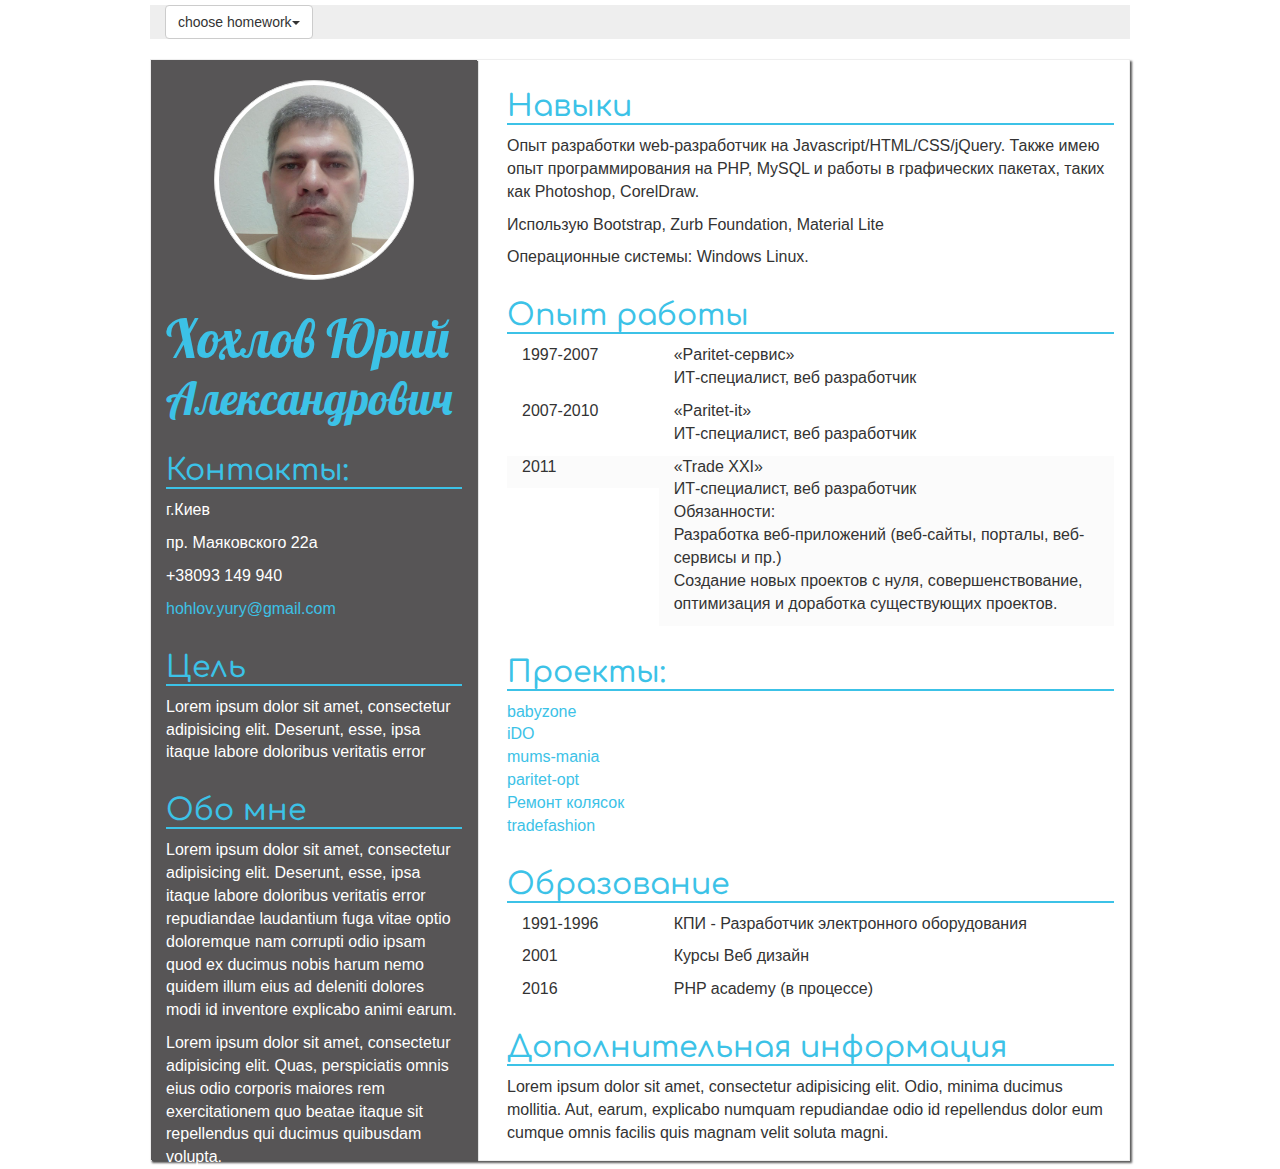
<file: resume/resume.html>
<!DOCTYPE html>
<html>
	<head>
		<meta http-equiv="Content-Type" content="text/html; charset=UTF-8">
		<title>my resume #2</title>
		<meta name="viewport" content="width=device-width, initial-scale=1.0">
		<!-- Bootstrap -->
		<link href="css/reset.css" rel="stylesheet" media="screen">
		<link href="css/bootstrap.css" rel="stylesheet" media="screen">
		<link href="css/styles.css" rel="stylesheet" media="screen">
	</head>

  
  <body>
<!-- Single button -->
	<div class="container header">
        <div class="row">
			<div class="col-md-12 ">
				<div class="btn-group">
					<button type="button" class="btn btn-default dropdown-toggle" data-toggle="dropdown">choose homework<span class="caret"></span></button>
					<ul class="dropdown-menu" role="menu">
						<li><a href="../">home</a></li>
						<li><a href="https://github.com/HohlovYury/homeworks/tree/master/resume" target="_blank">resume on the Git</a></li>
						<li><a href="#">next homework</a></li>
						<li class="divider"></li>
						<li><a href="#">next homework</a></li>
					</ul>
				</div>
			</div>
		</div>
	</div>
  
	<div class="container page">
        <div class="row">
			<div class="col-md-4 col-sm-6 leftColumn">
			<p class="foto center-block"><img src="images/pic3x4.jpg" class="img-responsive img-circle img-thumbnail " alt="my foto"></p>
			<h1>Хохлов Юрий<br><span>Александрович</span><h1>
                <h2>Контакты:</h2>
				<p>г.Киев</p>
				<p>пр. Маяковского 22а</p>
				<p>+38093 149 940</p>
				<p><a href="mail:hohlov.yury@gmail.com">hohlov.yury@gmail.com</a></p>
				<h2>Цель</h2>
				<p>
				Lorem ipsum dolor sit amet, consectetur adipisicing elit. Deserunt, esse, ipsa itaque labore doloribus veritatis error
				</p>
				<h2> Обо мне </h2>
				<p>
				Lorem ipsum dolor sit amet, consectetur adipisicing elit. Deserunt, esse, ipsa itaque labore doloribus veritatis error repudiandae laudantium fuga vitae optio doloremque nam corrupti odio ipsam quod ex ducimus nobis harum nemo quidem illum eius ad deleniti dolores modi id inventore explicabo animi earum.
				</p>
				<p>
				Lorem ipsum dolor sit amet, consectetur adipisicing elit. Quas, perspiciatis omnis eius odio corporis maiores rem exercitationem quo beatae itaque sit repellendus qui ducimus quibusdam volupta.
				</p>
        
		
		
		
		
		
		</div>
		<div class="col-md-8 col-sm-8 rightColumn">
				<h2>Навыки</h2>
			<p>Опыт разработки web-разработчик на Javascript/HTML/CSS/jQuery. Также имею опыт программирования на PHP, MySQL и работы в графических пакетах, таких как Photoshop, CorelDraw.</p>
			<p>Использую Bootstrap, Zurb Foundation, Material Lite</p>
			<p>Операционные системы: Windows Linux.</p>
		
			<h2>Опыт работы</h2>
			<div class="col-md-3"><p>1997-2007</p></div>
			<div class="col-md-9"><p>&laquo;Paritet-сервис&raquo;<br>ИТ-специалист, веб разработчик</p></div>
			<div class="col-md-3"><p>2007-2010</p></div>
			<div class="col-md-9"><p>&laquo;Paritet-it&raquo;<br>
			ИТ-специалист, веб разработчик</p></div>
			<div class="col-md-3 gray"><p>2011</p></div>
			<div class="col-md-9 gray"><p>&laquo;Trade XXI&raquo;</br>
			ИТ-специалист, веб разработчик</br>
			Обязанности:</br>
			Разработка веб-приложений (веб-сайты, порталы, веб-сервисы и пр.) </br>Создание новых проектов с нуля, совершенствование, оптимизация и доработка существующих проектов.</p></div>
			<div class="clearfix"></div>
			
			<h2 >Проекты:</h2>
			
			<a href="http://babyzone.ua" rel="external">babyzone</a></br>
			<a href="http://ido.in.ua" rel="external">iDO</a></br>
			<a href="http://mums-mania.com.ua" rel="external">mums-mania</a></br>
			<a href="http://paritet-opt.com.ua/" rel="external">paritet-opt</a></br>
			<a href="http://remont-kolyasok.kiev.ua/" rel="external">Ремонт колясок</a></br>
			<a href="http://tradefashion.com.ua/" rel="external">tradefashion</a></br>
			</p>
			<p class="clear"></p>
			<h2>Образование</h2>
			<div class="col-md-3">
			<p>1991-1996</p>
			</div>
			<div class="col-md-9">
			<p>КПИ - Разработчик электронного оборудования</p>
			</div>
			<div class="col-md-3"><p>2001</p></div>
			<div class="col-md-9"><p>Курсы Веб дизайн</p></div>
			<div class="col-md-3">2016</div>
			<div class="col-md-9">PHP academy (в процессе)</div>
			<div class="clearfix"></div> 
					
			<h2>Дополнительная информация</h2>
			<p>Lorem ipsum dolor sit amet, consectetur adipisicing elit. Odio, minima ducimus mollitia. Aut, earum, explicabo numquam repudiandae odio id repellendus dolor eum cumque omnis facilis quis magnam velit soluta magni.</p>
			</div>
		</div>
    </div>
	
	
	
	
	
	
	
	
	
	
	
	
	
	
<script type="text/javascript">
$('a[rel=external]').attr('target','_blank');
</script>
<script src="js/jquery.js"></script>
<script src="js/bootstrap.js"></script>
  </body>
  
</html>
</file>
<file: resume/css/styles.css>
@import url('https://fonts.googleapis.com/css?family=Comfortaa|Cormorant+Infant|Exo+2|Lobster|Marck+Script|Poiret+One|Rubik');
*{font-size:16px;}
a,a:hover, a:active, a:visited 
{color:#3CC2E7;}
h1,h2{margin-top:30px;}

.header{
	background-color:#eee; 
	width:980px;
	margin-bottom:20px;
	}
.page
	{
		border: 1px #eee solid;
		width:980px;
		min-height:1100px;
		-webkit-box-shadow: 2px 2px 2px 0px rgba(0,0,0,0.65);
		-moz-box-shadow: 2px 2px 2px 0px rgba(0,0,0,0.65);
		box-shadow: 2px 2px 2px 0px rgba(0,0,0,0.65);
	}
.gray{background-color:#fbfbfb;}	
p.foto	
	{
		width:200px;
	}
.leftColumn
	{
		padding-top:20px;
		-webkit-box-shadow: 1px 1px 1px 0px rgba(0,0,0,0.65);
		-moz-box-shadow: 1px 1px 1px 0px rgba(0,0,0,0.65);
		box-shadow: 1px 1px 1px 0px rgba(0,0,0,0.65);
		height:1100px;
		background-color:#575556;
	}	
.leftColumn h1{
		color:#3CC2E7;
		font-family: 'Lobster', cursive;
		font-size:52px;		
	}
.leftColumn h1 span
	{
		font-size:45px;
	}	
.leftColumn h2, .rightColumn h2
	{
		color:#3CC2E7;
		font-family: 'Comfortaa', cursive;
		border-bottom: 2px solid #3CC2E7;
	}
.leftColumn p
	{
	color:#fff;
	}
.rightColumn{padding-left:30px;}	
	
	/*
font-family: 'Rubik', sans-serif;
	font-family: 'Lobster', cursive;
font-family: 'Exo 2', sans-serif;
font-family: 'Poiret One', cursive;
	font-family: 'Comfortaa', cursive;
		font-family: 'Marck Script', cursive;
font-family: 'Cormorant Infant', serif;
	*/
</file>
